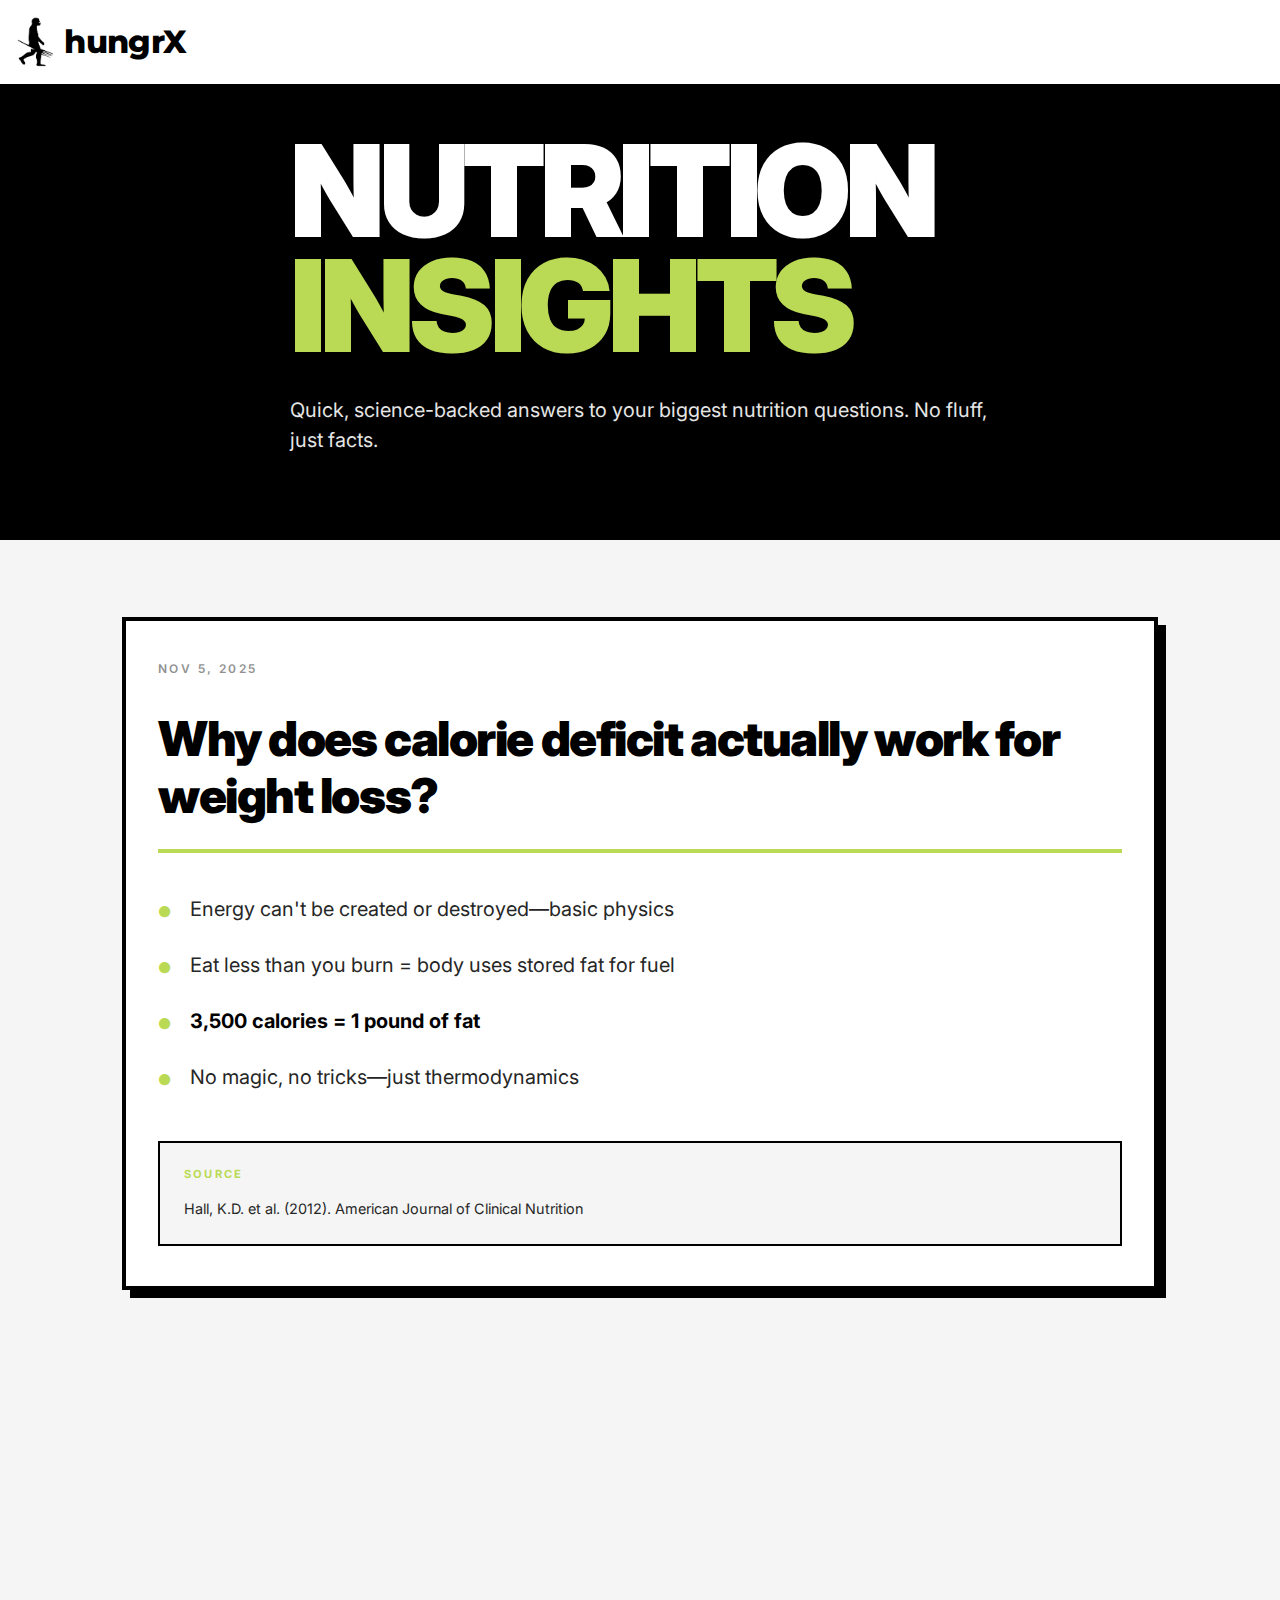
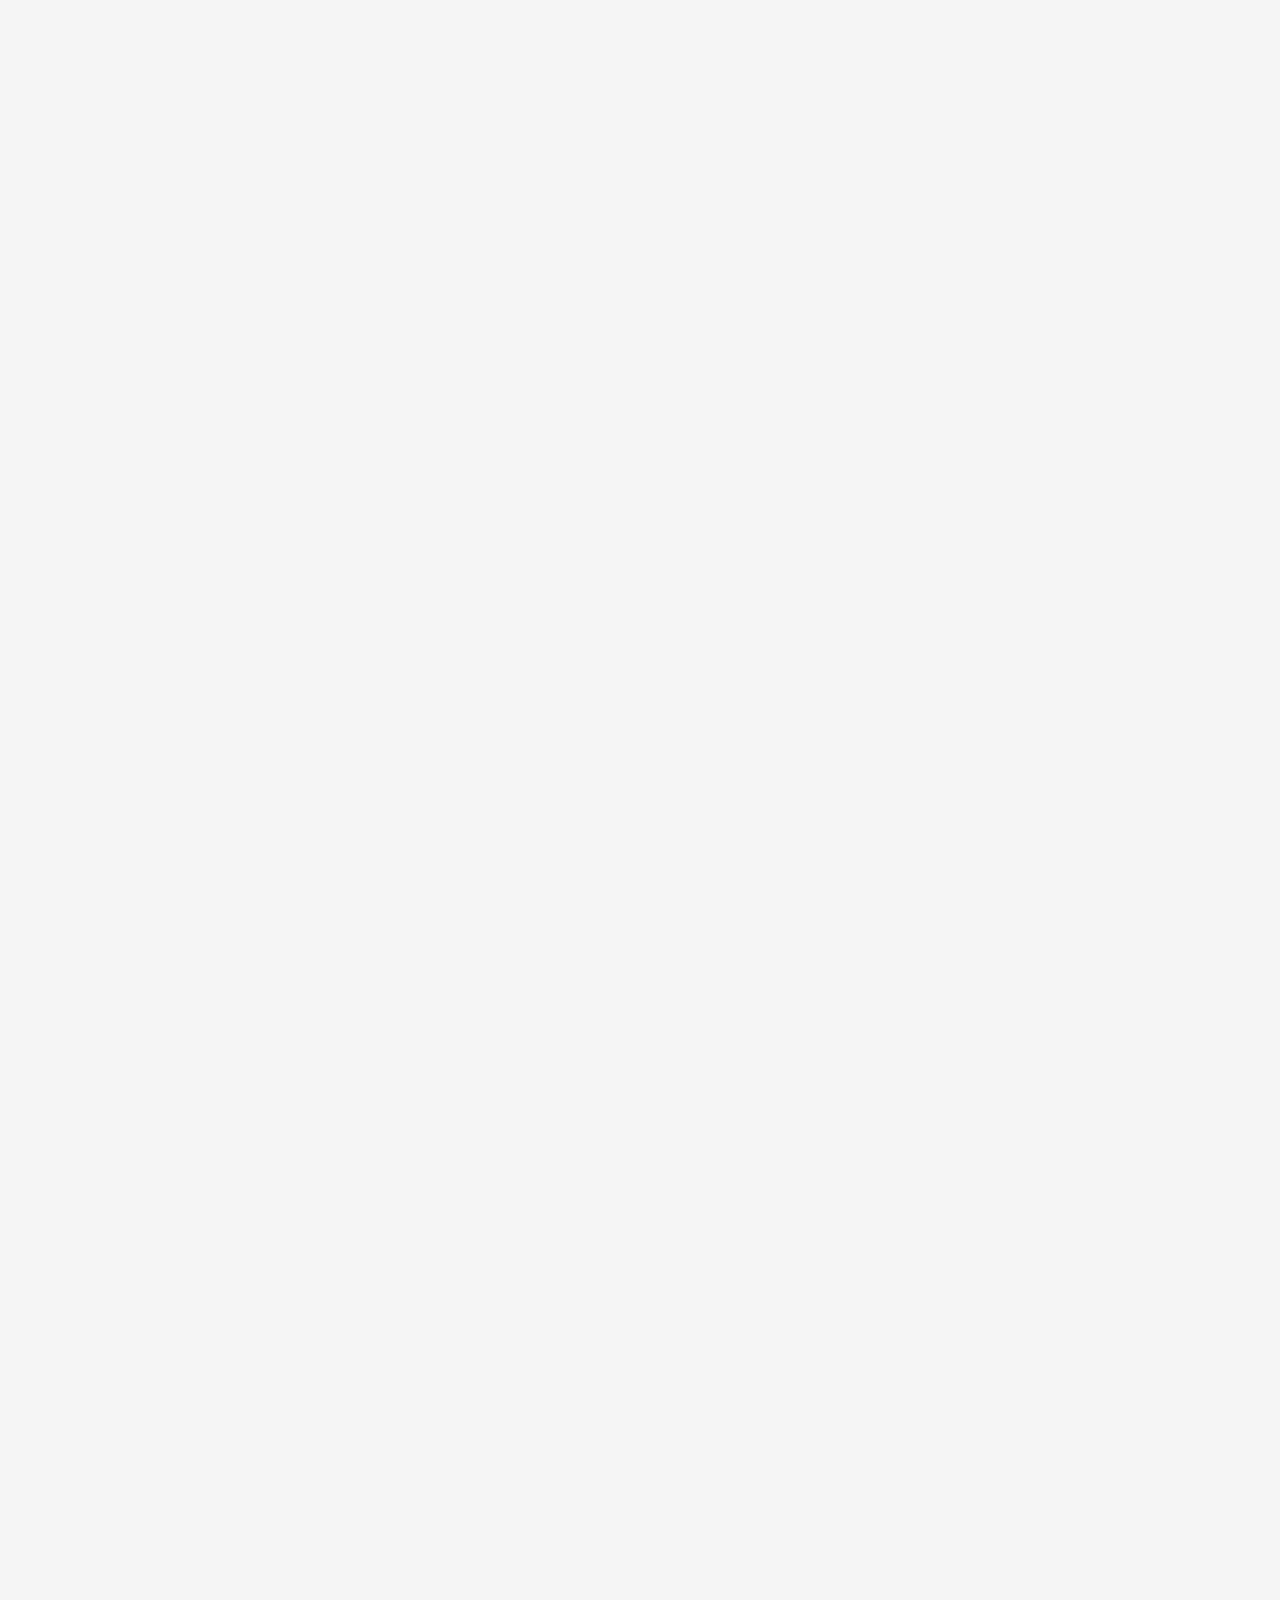
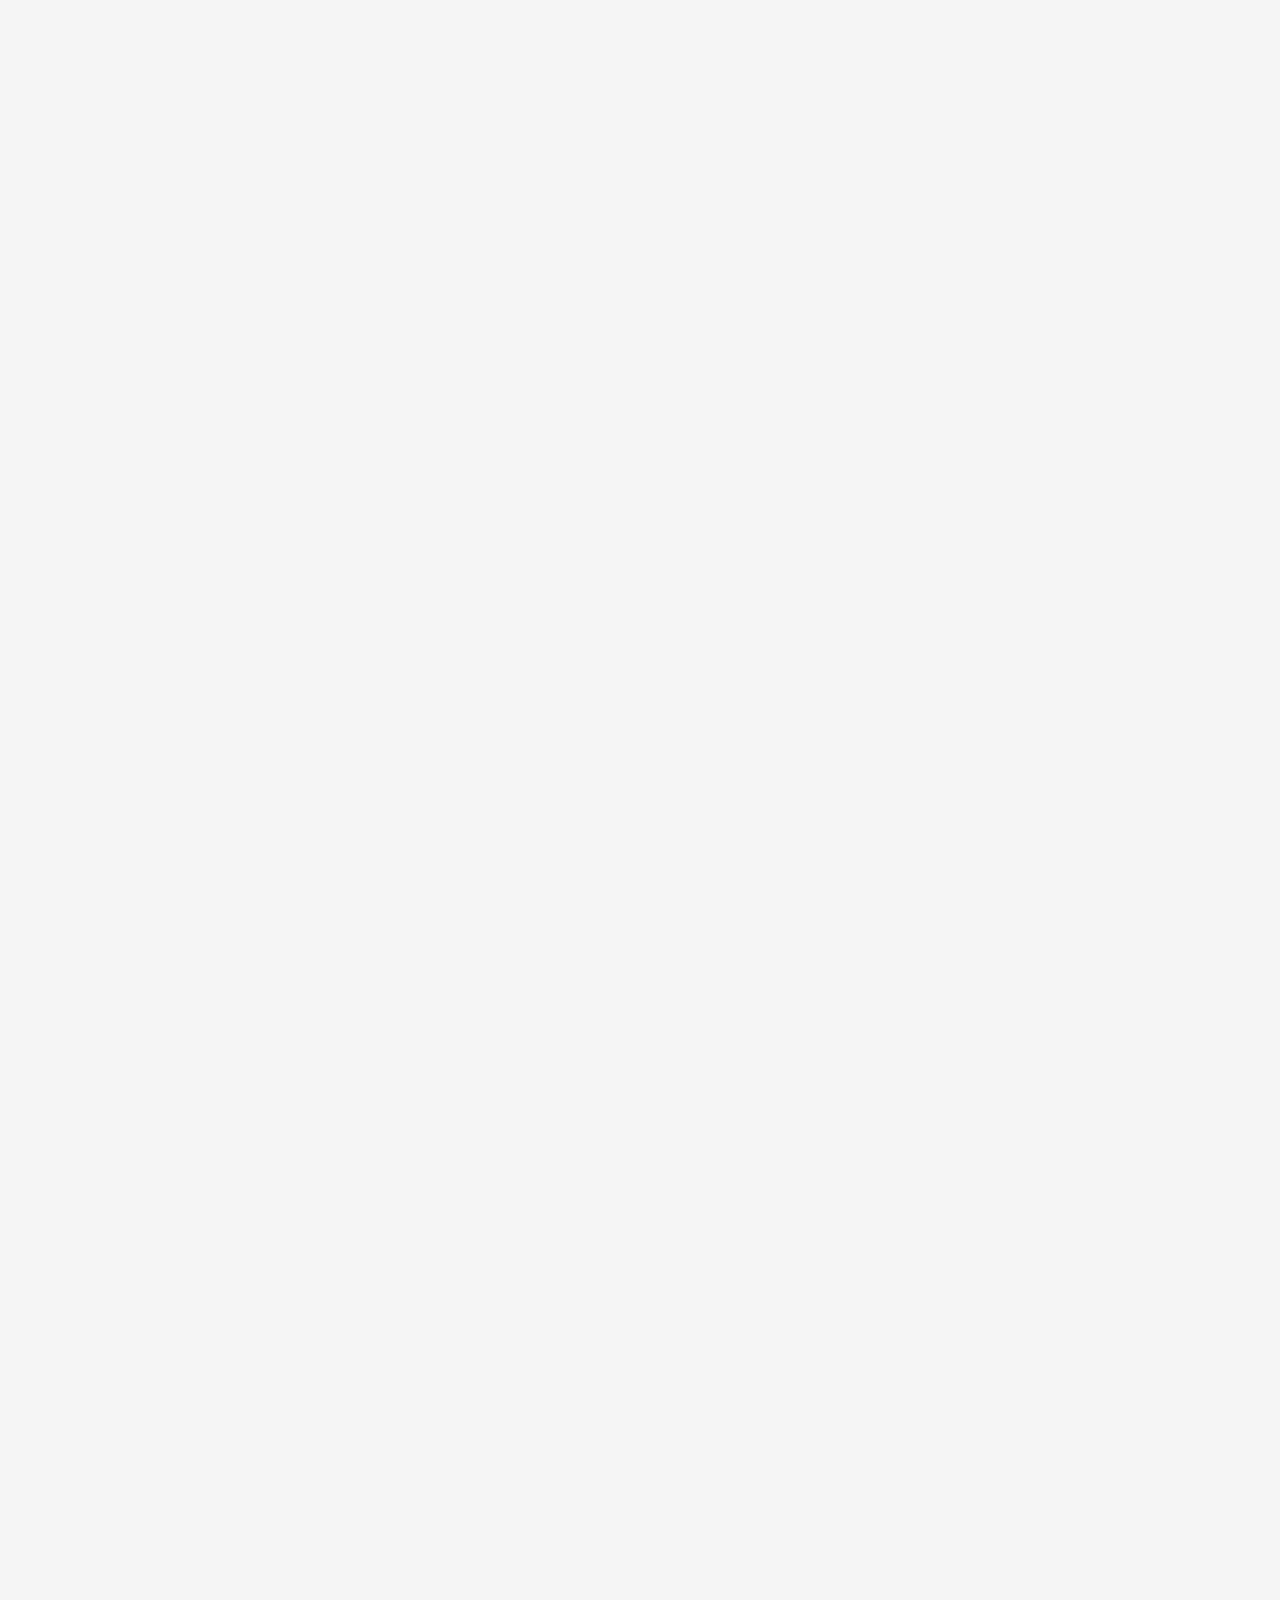
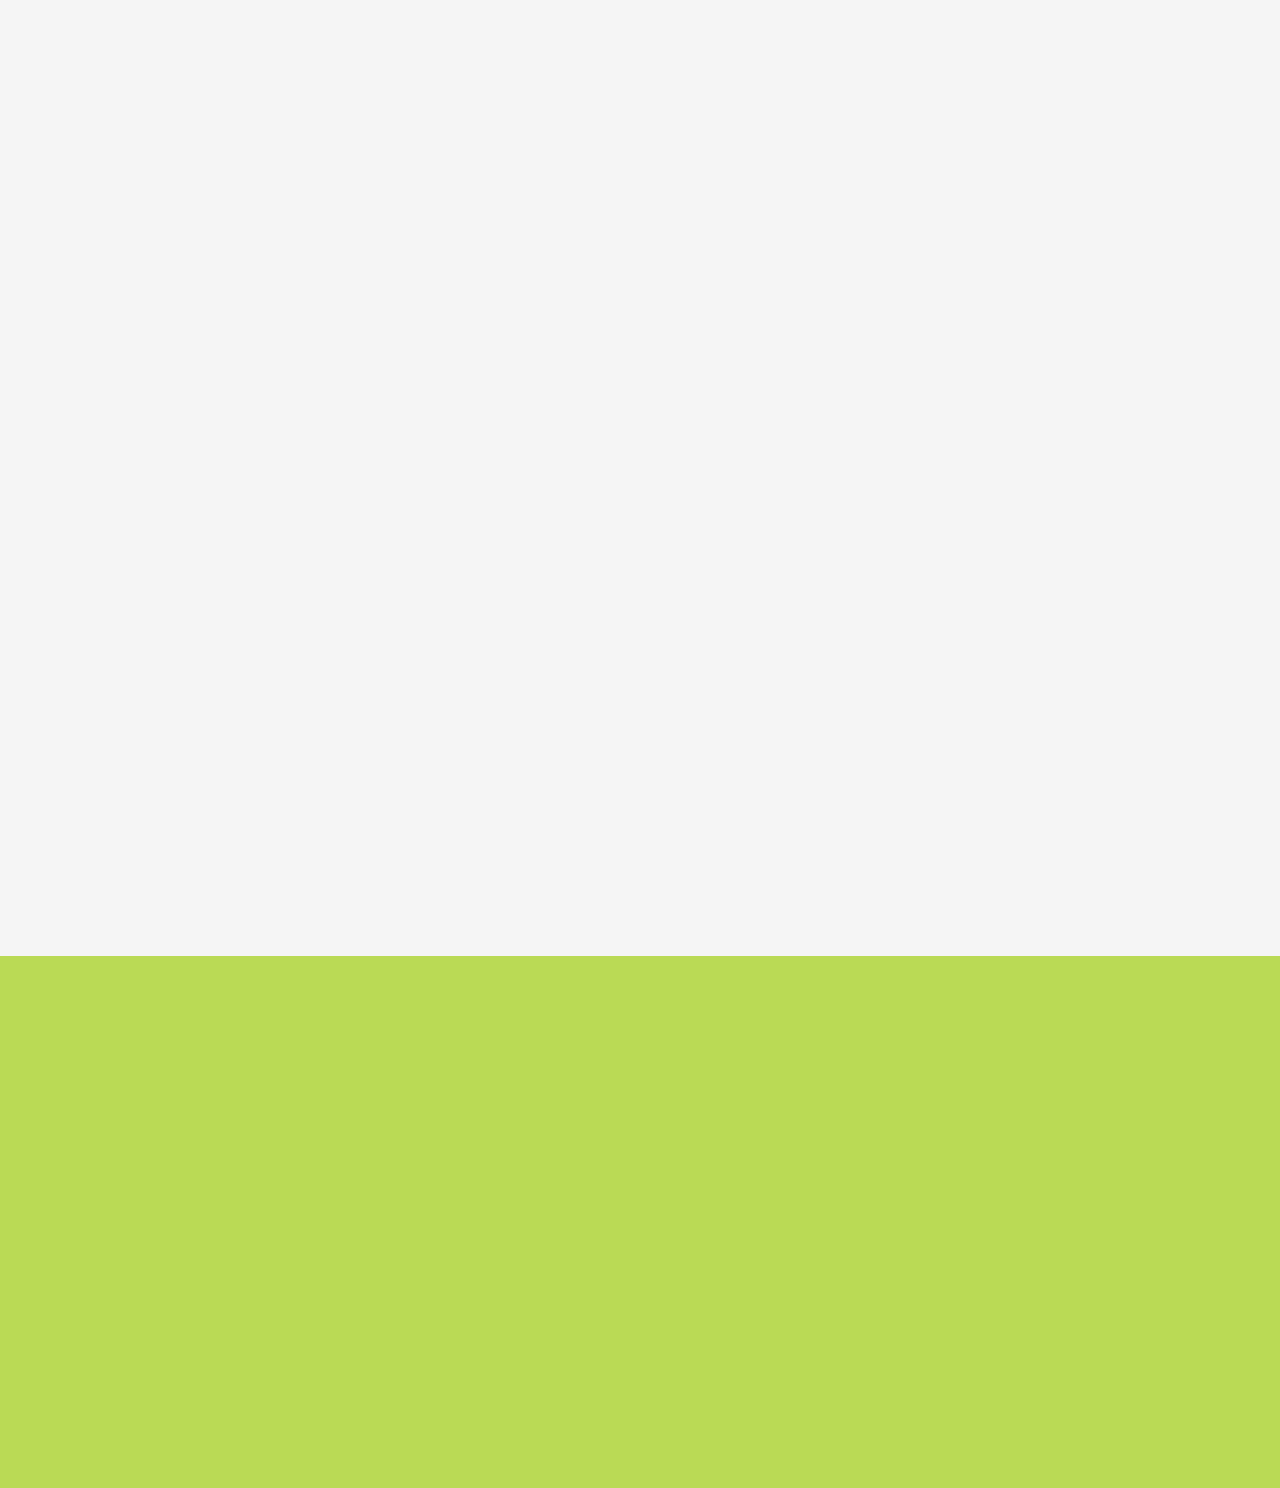
<file: public/blog.html>
<!DOCTYPE html>
<html lang="en">
<head>
    <meta charset="UTF-8">
    <meta name="viewport" content="width=device-width, initial-scale=1.0">
    <meta name="description" content="hungrX Blog - Nutrition tips, weight loss strategies, and healthy eating insights">
    <title>Blog - hungrX | Nutrition & Weight Loss Insights</title>
    
    <link rel="preconnect" href="https://fonts.googleapis.com">
    <link rel="preconnect" href="https://fonts.gstatic.com" crossorigin>
    <link href="https://fonts.googleapis.com/css2?family=Inter:wght@300;400;500;600;700;800;900&family=Montserrat:wght@400;600;700;800;900&display=swap" rel="stylesheet">
    
    <style>
        * {
            margin: 0;
            padding: 0;
            box-sizing: border-box;
        }

        :root {
            --black: #000000;
            --white: #ffffff;
            --gray-100: #f5f5f5;
            --gray-200: #e5e5e5;
            --gray-300: #d4d4d4;
            --gray-800: #262626;
            --gray-900: #171717;
            --accent: #BADA55;
            --accent-dark: #a8c740;
        }

        body {
            font-family: 'Inter', -apple-system, BlinkMacSystemFont, sans-serif;
            line-height: 1.4;
            color: var(--black);
            background: var(--white);
            overflow-x: hidden;
        }

        .skip-link {
            position: absolute;
            top: -40px;
            left: 0;
            background: var(--accent);
            color: var(--white);
            padding: 8px;
            text-decoration: none;
            z-index: 100;
        }

        .skip-link:focus {
            top: 0;
        }

        *:focus-visible {
            outline: 3px solid var(--accent);
            outline-offset: 2px;
        }

        .text-massive {
            font-size: clamp(3rem, 12vw, 8rem);
            font-weight: 900;
            line-height: 0.9;
            letter-spacing: -0.05em;
        }

        .text-body {
            font-size: clamp(0.95rem, 2vw, 1.25rem);
            font-weight: 400;
            line-height: 1.5;
        }

        .container {
            max-width: 1400px;
            margin: 0 auto;
            padding: 0 1rem;
        }

        .section {
            padding: clamp(3rem, 8vw, 6rem) 0;
        }

        /* Navigation */
        .nav {
            position: fixed;
            top: 0;
            left: 0;
            right: 0;
            background: var(--white);
            border-bottom: 2px solid var(--black);
            z-index: 1000;
            padding: clamp(0.75rem, 2vw, 1rem) 0;
        }

        .nav-content {
            display: flex;
            justify-content: space-between;
            align-items: center;
        }

        .logo {
            font-family: 'Montserrat', sans-serif;
            font-size: clamp(1.5rem, 4vw, 2rem);
            font-weight: 800;
            color: var(--black);
            text-decoration: none;
            display: flex;
            align-items: center;
            gap: 0.5rem;
            letter-spacing: -0.02em;
        }

        .logo-icon {
            width: auto;
            height: 52px;
            flex-shrink: 0;
            object-fit: contain;
        }

        .nav-menu {
            display: flex;
            gap: clamp(0.75rem, 2vw, 1.25rem);
            list-style: none;
        }

        .nav-link {
            color: var(--black);
            text-decoration: none;
            font-weight: 700;
            text-transform: uppercase;
            font-size: clamp(0.75rem, 1.8vw, 0.9rem);
            letter-spacing: 0.08em;
            transition: all 0.2s ease;
            padding: clamp(0.4rem, 1.5vw, 0.6rem) clamp(0.5rem, 1.5vw, 0.75rem);
            border-bottom: 2px solid transparent;
            white-space: nowrap;
        }

        .nav-link:hover,
        .nav-link:focus,
        .nav-link.active {
            color: var(--accent);
            border-bottom-color: var(--accent);
        }

        /* Hamburger Menu */
        .menu-toggle {
            display: none;
            flex-direction: column;
            gap: 5px;
            background: none;
            border: none;
            cursor: pointer;
            padding: 0.5rem;
            z-index: 1001;
        }

        .menu-toggle span {
            width: 28px;
            height: 3px;
            background: var(--black);
            transition: all 0.3s ease;
        }

        .menu-toggle:hover span {
            background: var(--accent);
        }

        .menu-toggle.active span:nth-child(1) {
            transform: rotate(45deg) translate(7px, 7px);
        }

        .menu-toggle.active span:nth-child(2) {
            opacity: 0;
        }

        .menu-toggle.active span:nth-child(3) {
            transform: rotate(-45deg) translate(7px, -7px);
        }

        /* Hero */
        .blog-hero {
            min-height: 60vh;
            display: flex;
            align-items: center;
            padding-top: clamp(5rem, 12vw, 6rem);
            background: var(--black);
            color: var(--white);
        }

        .blog-hero-title {
            margin-bottom: clamp(1.5rem, 4vw, 2rem);
            color: var(--white);
        }

        .accent {
            color: var(--accent);
        }

        .blog-hero-subtitle {
            max-width: 700px;
            margin-bottom: clamp(2rem, 5vw, 3rem);
            color: var(--gray-200);
        }

        /* Boxy Card-Based Blog Grid */
        .blog-section {
            background: var(--gray-100);
            padding-top: clamp(3rem, 6vw, 5rem);
            padding-bottom: clamp(3rem, 6vw, 5rem);
        }

        .blog-grid {
            display: flex;
            flex-direction: column;
            gap: clamp(2.5rem, 5vw, 4rem);
            max-width: 1100px;
            margin: 0 auto;
            padding: 0 clamp(1rem, 3vw, 2rem);
        }

        .blog-card {
            background: var(--white);
            border: 3px solid var(--black);
            padding: 2rem 1.5rem;
            transition: all 0.3s cubic-bezier(0.4, 0, 0.2, 1);
            cursor: pointer;
            text-decoration: none;
            color: var(--black);
            display: flex;
            flex-direction: column;
            position: relative;
            box-shadow: 8px 8px 0 var(--black);
        }

        .blog-card:hover {
            transform: translate(-4px, -4px);
            box-shadow: 12px 12px 0 var(--black);
        }

        .blog-card-content {
            display: flex;
            flex-direction: column;
            text-align: left;
        }

        .blog-card-meta {
            margin-bottom: clamp(1.5rem, 3vw, 2rem);
            font-size: clamp(0.7rem, 1.4vw, 0.75rem);
            color: var(--gray-800);
            text-transform: uppercase;
            letter-spacing: 0.2em;
            font-weight: 600;
            opacity: 0.5;
        }

        .blog-card-title {
            font-size: clamp(1.5rem, 3.5vw, 2rem);
            font-weight: 900;
            margin-bottom: clamp(2rem, 4vw, 2.5rem);
            line-height: 1.2;
            letter-spacing: -0.03em;
            color: var(--black);
            padding-bottom: clamp(1rem, 2vw, 1.5rem);
            border-bottom: 4px solid var(--accent);
        }

        .blog-card-title::after {
            display: none;
        }

        .answer-list {
            list-style: none;
            padding: 0;
            margin: 0 0 clamp(2rem, 4vw, 3rem) 0;
            display: flex;
            flex-direction: column;
            gap: clamp(1rem, 2.5vw, 1.5rem);
        }

        .answer-list li {
            padding: 0 0 0 2rem;
            position: relative;
            color: var(--gray-800);
            font-size: clamp(0.95rem, 2vw, 1.1rem);
            line-height: 1.6;
            font-weight: 400;
            text-align: left;
        }

        /* Green dot bullets */
        .answer-list li::before {
            content: '•';
            position: absolute;
            left: 0;
            color: var(--accent);
            font-weight: 900;
            font-size: 1.8em;
            line-height: 0.9;
        }

        .answer-list li strong {
            color: var(--black);
            font-weight: 700;
        }

        /* Boxy citations */
        .blog-card-citations {
            display: flex;
            flex-direction: column;
            gap: 0.75rem;
            padding: clamp(1rem, 2.5vw, 1.5rem);
            background: var(--gray-100);
            border: 2px solid var(--black);
            margin: 0;
        }

        .citation-title {
            font-size: clamp(0.65rem, 1.3vw, 0.7rem);
            font-weight: 700;
            text-transform: uppercase;
            letter-spacing: 0.2em;
            color: var(--accent);
            margin-bottom: 0.25rem;
        }

        .citation-item {
            font-size: clamp(0.8rem, 1.7vw, 0.9rem);
            color: var(--gray-800);
            line-height: 1.5;
        }

        .citation-link {
            color: inherit;
            text-decoration: none;
            transition: color 0.2s ease;
        }

        .citation-link:hover {
            color: var(--accent);
        }

        /* Featured Post - Bigger Box */
        .blog-card.featured {
            background: var(--white);
            color: var(--black);
            border: 4px solid var(--black);
            padding: 2.5rem 2rem;
            box-shadow: 8px 8px 0 var(--black);
        }

        .blog-card.featured:hover {
            transform: translate(-4px, -4px);
            box-shadow: 12px 12px 0 var(--black);
        }

        .blog-card.featured .blog-card-meta {
            color: var(--gray-800);
            opacity: 0.5;
        }

        .blog-card.featured .blog-card-title {
            font-size: clamp(2rem, 4.5vw, 3rem);
            color: var(--black);
            border-bottom-color: var(--accent);
        }

        .blog-card.featured .answer-list li {
            color: var(--gray-800);
            font-size: clamp(1.05rem, 2.2vw, 1.25rem);
        }

        .blog-card.featured .answer-list li::before {
            color: var(--accent);
        }

        .blog-card.featured .answer-list li strong {
            color: var(--black);
        }

        .blog-card.featured .blog-card-citations {
            background: var(--gray-100);
            border-color: var(--black);
        }

        .blog-card.featured .citation-title {
            color: var(--accent);
        }

        .blog-card.featured .citation-item {
            color: var(--gray-800);
        }

        .blog-card.featured .citation-link:hover {
            color: var(--accent);
        }

        /* Download CTA Section */
        .cta-section {
            background: var(--accent);
            color: var(--black);
            text-align: center;
        }

        .cta-content {
            max-width: 800px;
            margin: 0 auto;
        }

        .cta-title {
            font-size: clamp(2.5rem, 6vw, 4rem);
            font-weight: 900;
            margin-bottom: clamp(1.5rem, 4vw, 2rem);
            text-transform: uppercase;
            line-height: 1;
            letter-spacing: -0.02em;
        }

        .cta-text {
            margin-bottom: clamp(2rem, 5vw, 3rem);
            font-size: clamp(1rem, 2.2vw, 1.25rem);
            line-height: 1.6;
            color: var(--black);
            opacity: 0.8;
        }

        .cta-buttons {
            display: flex;
            gap: clamp(1rem, 3vw, 1.5rem);
            justify-content: center;
            flex-wrap: wrap;
        }

        .cta-btn {
            padding: clamp(1rem, 2.5vw, 1.25rem) clamp(2rem, 5vw, 3rem);
            background: var(--black);
            color: var(--white);
            border: 3px solid var(--black);
            font-weight: 700;
            text-transform: uppercase;
            letter-spacing: 0.05em;
            cursor: pointer;
            transition: all 0.3s ease;
            font-size: clamp(0.9rem, 2vw, 1rem);
            text-decoration: none;
            display: inline-block;
            box-shadow: 6px 6px 0 var(--black);
        }

        .cta-btn:hover {
            transform: translate(-3px, -3px);
            box-shadow: 9px 9px 0 var(--black);
        }

        .cta-btn-secondary {
            background: var(--white);
            color: var(--black);
            border-color: var(--black);
        }

        /* Animations */
        .fade-in {
            opacity: 0;
            transform: translateY(3rem);
            transition: all 0.8s cubic-bezier(0.4, 0, 0.2, 1);
        }

        .fade-in.visible {
            opacity: 1;
            transform: translateY(0);
        }

        /* Tablet and below */
        @media (max-width: 1024px) {
            .nav-menu {
                display: none;
            }

            .menu-toggle {
                display: none;
            }

            .cta-buttons {
                flex-direction: column;
                align-items: stretch;
            }

            .cta-btn {
                width: 100%;
            }
        }

        /* Mobile landscape and below */
        @media (max-width: 768px) {
            .logo-icon {
                height: 40px;
            }

            .blog-hero {
                min-height: 50vh;
                padding-top: clamp(4rem, 10vw, 5rem);
            }

            .blog-section {
                padding-top: clamp(2rem, 5vw, 3rem);
                padding-bottom: clamp(2rem, 5vw, 3rem);
            }

            .blog-grid {
                gap: clamp(2rem, 4vw, 3rem);
                padding: 0 1rem;
            }

            .blog-card {
                padding: 1.5rem 1.25rem;
                border: 3px solid var(--black);
                box-shadow: 6px 6px 0 var(--black);
            }

            .blog-card:hover {
                transform: translate(-3px, -3px);
                box-shadow: 9px 9px 0 var(--black);
            }

            .blog-card.featured {
                padding: 2rem 1.5rem;
                border: 4px solid var(--black);
                box-shadow: 6px 6px 0 var(--black);
            }

            .blog-card.featured:hover {
                transform: translate(-3px, -3px);
                box-shadow: 9px 9px 0 var(--black);
            }

            .answer-list li {
                padding-left: 1.75rem;
            }

            .blog-card-citations {
                border: 2px solid var(--black);
            }
        }

        /* Mobile portrait - very small screens */
        @media (max-width: 480px) {
            .container {
                padding: 0 0.75rem;
            }

            .blog-section {
                padding-top: clamp(2rem, 5vw, 3rem);
                padding-bottom: clamp(2rem, 5vw, 3rem);
            }

            .blog-grid {
                gap: 1.5rem;
                padding: 0 0.75rem;
            }

            .blog-card {
                padding: 1.25rem 1rem;
                border: 2px solid var(--black);
                box-shadow: 5px 5px 0 var(--black);
            }

            .blog-card:hover {
                transform: translate(-2px, -2px);
                box-shadow: 7px 7px 0 var(--black);
            }

            .blog-card.featured {
                padding: 1.5rem 1.25rem;
                border: 3px solid var(--black);
                box-shadow: 5px 5px 0 var(--black);
            }

            .blog-card.featured:hover {
                transform: translate(-2px, -2px);
                box-shadow: 7px 7px 0 var(--black);
            }

            .blog-card-meta {
                margin-bottom: 1rem;
                font-size: 0.65rem;
            }

            .blog-card-title {
                margin-bottom: 1.5rem;
                padding-bottom: 0.75rem;
                border-bottom-width: 3px;
                font-size: 1.35rem;
            }

            .answer-list {
                margin-bottom: 1.5rem;
                gap: 0.875rem;
            }

            .answer-list li {
                padding-left: 1.5rem;
                font-size: 0.9rem;
            }

            .answer-list li::before {
                font-size: 1.4em;
            }

            .blog-card-citations {
                padding: 1rem;
                border: 2px solid var(--black);
            }

            .citation-title {
                font-size: 0.65rem;
            }

            .citation-item {
                font-size: 0.8rem;
            }
        }
    </style>
</head>
<body>
    <a href="#main-content" class="skip-link">Skip to main content</a>

    <nav class="nav" role="navigation">
        <div class="container">
            <div class="nav-content">
                <a href="index.html" class="logo">
                   <img src="logo.png" alt="hungrX logo" class="logo-icon" />
                    <span>hungrX</span>
                </a>
                <ul class="nav-menu">
                    <!-- Navigation links removed -->
                </ul>
            </div>
        </div>
    </nav>

    <main id="main-content">
        <section class="blog-hero">
            <div class="container">
                <h1 class="text-massive blog-hero-title">
                    NUTRITION<br />
                    <span class="accent">INSIGHTS</span>
                </h1>
                <p class="text-body blog-hero-subtitle">
                    Quick, science-backed answers to your biggest nutrition questions. No fluff, just facts.
                </p>
            </div>
        </section>

        <section class="blog-section">
            <div class="blog-grid">
                <article class="blog-card featured fade-in">
                    <div class="blog-card-content">
                        <div class="blog-card-meta">Nov 5, 2025</div>
                        <h2 class="blog-card-title">Why does calorie deficit actually work for weight loss?</h2>
                        <ul class="answer-list">
                            <li>Energy can't be created or destroyed—basic physics</li>
                            <li>Eat less than you burn = body uses stored fat for fuel</li>
                            <li><strong>3,500 calories = 1 pound of fat</strong></li>
                            <li>No magic, no tricks—just thermodynamics</li>
                        </ul>
                        <div class="blog-card-citations">
                            <span class="citation-title">Source</span>
                            <div class="citation-item">
                                <a href="#" class="citation-link">Hall, K.D. et al. (2012). American Journal of Clinical Nutrition</a>
                            </div>
                        </div>
                    </div>
                </article>

                <article class="blog-card fade-in">
                    <div class="blog-card-content">
                        <div class="blog-card-meta">Nov 4, 2025</div>
                        <h2 class="blog-card-title">How can I eat at restaurants without ruining my diet?</h2>
                        <ul class="answer-list">
                            <li>Check menu online first → eat <strong>20-30% fewer calories</strong></li>
                            <li>Ask for sauces and dressings on the side</li>
                            <li>Choose grilled over fried options</li>
                            <li>Fill half your plate with vegetables</li>
                        </ul>
                        <div class="blog-card-citations">
                            <span class="citation-title">Source</span>
                            <div class="citation-item">
                                <a href="#" class="citation-link">Urban, L.E. et al. (2016). Journal of the Academy of Nutrition</a>
                            </div>
                        </div>
                    </div>
                </article>

                <article class="blog-card fade-in">
                    <div class="blog-card-content">
                        <div class="blog-card-meta">Nov 3, 2025</div>
                        <h2 class="blog-card-title">How much protein do I really need?</h2>
                        <ul class="answer-list">
                            <li><strong>1.6-2.2g per kg</strong> of body weight when losing weight</li>
                            <li>Keeps you fuller longer</li>
                            <li>Boosts metabolism by 20-30%</li>
                            <li>High-protein dieters lose <strong>2x more fat</strong></li>
                        </ul>
                        <div class="blog-card-citations">
                            <span class="citation-title">Source</span>
                            <div class="citation-item">
                                <a href="#" class="citation-link">Westerterp-Plantenga, M.S. et al. (2012). British Journal of Nutrition</a>
                            </div>
                        </div>
                    </div>
                </article>

                <article class="blog-card fade-in">
                    <div class="blog-card-content">
                        <div class="blog-card-meta">Nov 2, 2025</div>
                        <h2 class="blog-card-title">Why did my weight loss suddenly stop?</h2>
                        <ul class="answer-list">
                            <li>Your body adapted—metabolism drops <strong>10-15%</strong></li>
                            <li>As you lose weight, you need fewer calories</li>
                            <li>Solution: recalculate your calorie needs</li>
                            <li>Take strategic diet breaks every 7-14 days</li>
                        </ul>
                        <div class="blog-card-citations">
                            <span class="citation-title">Source</span>
                            <div class="citation-item">
                                <a href="#" class="citation-link">Rosenbaum, M. & Leibel, R.L. (2010). International Journal of Obesity</a>
                            </div>
                        </div>
                    </div>
                </article>

                <article class="blog-card fade-in">
                    <div class="blog-card-content">
                        <div class="blog-card-meta">Nov 1, 2025</div>
                        <h2 class="blog-card-title">What makes a diet sustainable?</h2>
                        <ul class="answer-list">
                            <li>Flexibility—no food is off-limits</li>
                            <li>Rigid diets fail <strong>90% of the time</strong> within a year</li>
                            <li>Flexible approaches keep 60% on track</li>
                            <li>Small, consistent changes beat crash diets</li>
                        </ul>
                        <div class="blog-card-citations">
                            <span class="citation-title">Source</span>
                            <div class="citation-item">
                                <a href="#" class="citation-link">Stewart, T.M. et al. (2002). Journal of Consulting Psychology</a>
                            </div>
                        </div>
                    </div>
                </article>

                <article class="blog-card fade-in">
                    <div class="blog-card-content">
                        <div class="blog-card-meta">Oct 31, 2025</div>
                        <h2 class="blog-card-title">Should I track macros or just calories?</h2>
                        <ul class="answer-list">
                            <li>Calories control weight, macros control <strong>what you lose</strong></li>
                            <li>Aim: 30% protein, 25-30% fat, rest carbs</li>
                            <li>Beginners: start with calories only</li>
                            <li>Add macro tracking once you're consistent</li>
                        </ul>
                        <div class="blog-card-citations">
                            <span class="citation-title">Source</span>
                            <div class="citation-item">
                                <a href="#" class="citation-link">Helms, E.R. et al. (2014). Journal of Sports Nutrition</a>
                            </div>
                        </div>
                    </div>
                </article>

                <article class="blog-card fade-in">
                    <div class="blog-card-content">
                        <div class="blog-card-meta">Oct 30, 2025</div>
                        <h2 class="blog-card-title">Does tracking actually help?</h2>
                        <ul class="answer-list">
                            <li>Trackers lose <strong>40-50% more weight</strong></li>
                            <li>Consistent app users lose 2-3x more than sporadic users</li>
                            <li>Reduces decision fatigue throughout the day</li>
                            <li>Find tools that feel effortless to use</li>
                        </ul>
                        <div class="blog-card-citations">
                            <span class="citation-title">Source</span>
                            <div class="citation-item">
                                <a href="#" class="citation-link">Burke, L.E. et al. (2011). Journal of the American Dietetic Association</a>
                            </div>
                        </div>
                    </div>
                </article>

                <article class="blog-card fade-in">
                    <div class="blog-card-content">
                        <div class="blog-card-meta">Oct 29, 2025</div>
                        <h2 class="blog-card-title">Exercise or diet—which matters more?</h2>
                        <ul class="answer-list">
                            <li>Diet = <strong>80-90% of weight loss</strong></li>
                            <li>One fast food meal = 2-3 hours of hard exercise</li>
                            <li>You can't out-exercise a bad diet</li>
                            <li>But exercise is crucial for keeping weight off</li>
                        </ul>
                        <div class="blog-card-citations">
                            <span class="citation-title">Source</span>
                            <div class="citation-item">
                                <a href="#" class="citation-link">Thomas, D.M. et al. (2012). Current Sports Medicine Reports</a>
                            </div>
                        </div>
                    </div>
                </article>
            </div>
        </section>

        <!-- Download CTA Section -->
        <section class="cta-section section">
            <div class="container">
                <div class="cta-content fade-in">
                    <h2 class="cta-title">Ready to Transform Your Eating?</h2>
                    <p class="cta-text">
                        Stop guessing what to eat. Start making informed choices with hungrX. Download now and get personalized meal recommendations wherever you are.
                    </p>
                    <div class="cta-buttons">
                        <a href="https://apps.apple.com/in/app/hungrx/id6741845887" target="_blank" rel="noopener noreferrer" class="cta-btn">
                            Download for iOS
                        </a>
                        <a href="https://play.google.com/store/apps/details?id=com.hungrx.hungrx_app" target="_blank" rel="noopener noreferrer" class="cta-btn cta-btn-secondary">
                            Download for Android
                        </a>
                    </div>
                </div>
            </div>
        </section>
    </main>

    <script>
        const observer = new IntersectionObserver((entries) => {
            entries.forEach(entry => {
                if (entry.isIntersecting) entry.target.classList.add('visible');
            });
        }, { threshold: 0.15, rootMargin: '0px 0px -100px 0px' });

        document.querySelectorAll('.fade-in').forEach(el => observer.observe(el));
    </script>
</body>
</html>
</file>
